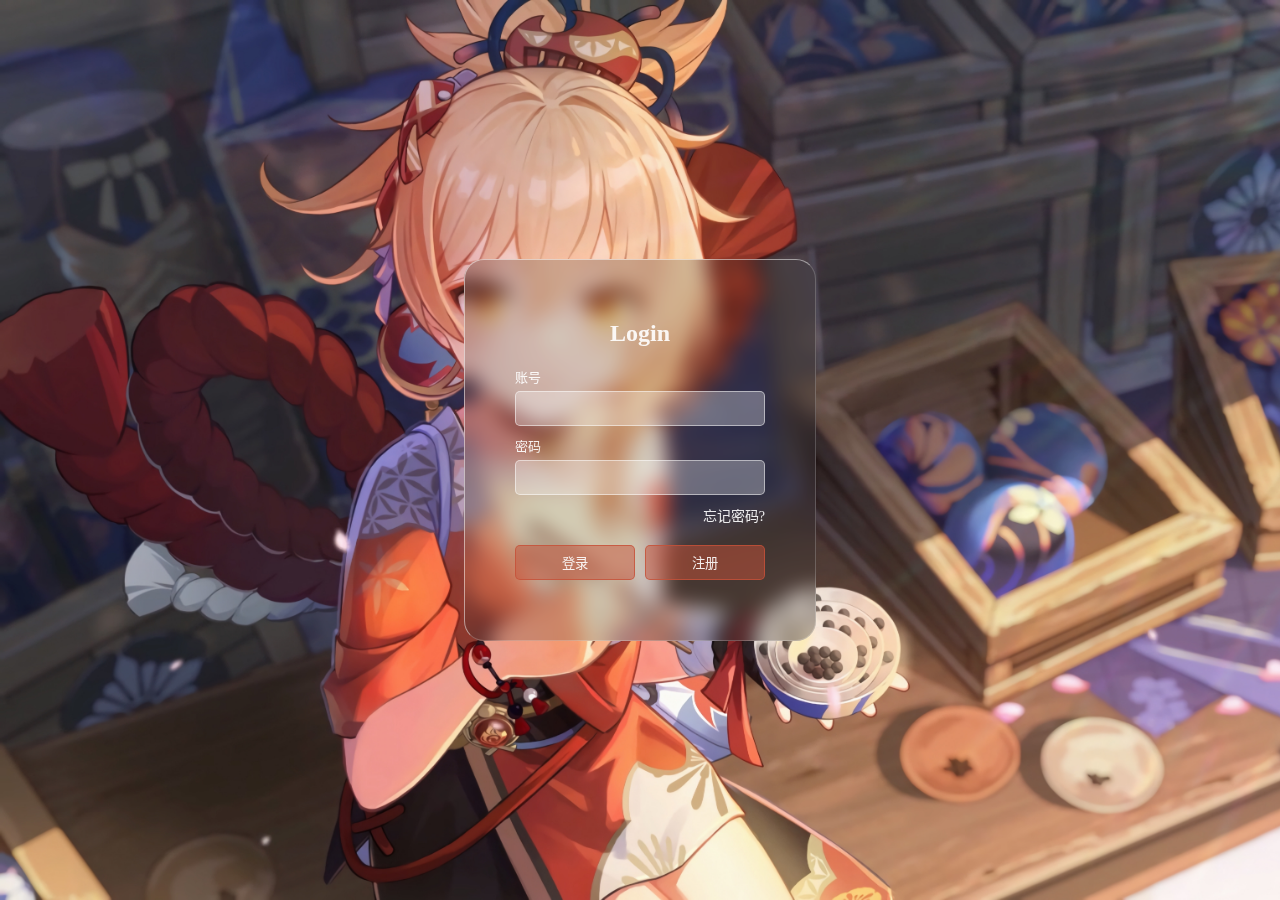
<file: 登录页面/test/index.html>
<!DOCTYPE html>
<html lang="zh-CN">
<head>
    <meta charset="UTF-8">
    <title>Login</title>
    <link rel="stylesheet" href="style.css"/>
</head>
<body>
    <div class="box">
        <h2>Login</h2>
        <div class="input-box">
            <label>账号</label>
            <input type="text"/>
        </div>
        <div class="input-box">
            <label>密码</label>
            <input type="password"/>
        </div>
        <div class="btn-box">
            <a href="#">忘记密码?</a>
            <div>
                <button>登录</button>
                <button>注册</button>
            </div>
        </div>
    </div>
</body>
</html>
</file>
<file: 登录页面/test/style.css>
@charset "utf-8";

* {
    margin: 0;
    padding: 0;
}

body {
    display: flex;
    flex-direction: column;
    justify-content: center;
    align-items: center;
    height: 100vh;
    background: url(image/bg.jpg) no-repeat;
    background-size: cover;
}

.box {
    border-radius: 20px;
    display: flex;
    flex-direction: column;
    justify-content: center;
    align-items: center;
    width: 350px;
    height: 380px;
    border-top: 1px solid rgba(255,255,255,0.5);
    border-left: 1px solid rgba(255,255,255,0.5);
    border-bottom: 1px solid rgba(255,255,255,0.2);
    border-right: 1px solid rgba(255,255,255,0.2);
    backdrop-filter: blur(10px);
    background: rgba(50,50,50,0.2);
}

.box > h2 {
    color: rgba(255,255,255,0.9);
    margin-bottom: 20px;
}

.box .input-box {
    display: flex;
    flex-direction: column;
    justify-content: center;
    align-items: start;
    margin-bottom: 10px;
}

.box .input-box > label {
    margin-bottom: 5px;
    color: rgba(255,255,255,0.9);
    font-size: 13px;
}

.box .input-box > input {
    box-sizing: border-box;
    color: rgba(255,255,255,0.9);
    font-size: 14px;
    height: 35px;
    width: 250px;
    background: rgba(255,255,255,0.3);
    border: 1px solid rgba(255,255,255,0.5);
    border-radius: 5px;
    transition: 0.2s;
    outline: none;
    padding: 0 10px;
    letter-spacing: 1px;
}

.box .input-box > input:focus {
    border: 1px solid rgba(255,255,255,0.8);
}

.box .btn-box {
    width: 250px;
    display: flex;
    flex-direction: column;
    justify-content: center;
    align-items: start;
}

.box .btn-box > a {
    font-size: 14px;
    text-decoration: none;
    color: rgba(255,255,255,0.9);
    transition: 0.2s;
    width: 250px;
    text-align: end;
}

.box .btn-box > a:hover {
    color: rgba(255,255,255,1);
}

.box .btn-box > div {
    display: flex;
    flex-direction: row;
    justify-content: center;
    align-items: start;
    margin-top: 20px;
}

.box .btn-box > div > button {
    width: 120px;
    height: 35px;
    border: 1px solid rgba(197, 81, 58,0.8);
    background: rgba(197, 81, 58,0.5);
    color: rgba(255,255,255,0.9);
    border-radius: 5px;
    transition: 0.2s;
}

.box .btn-box > div > button:nth-of-type(2) {
    margin-left: 10px;
}

.box .btn-box > div > button:hover {
    border: 1px solid rgba(248, 108, 76,0.8);
    background: rgba(248, 108, 76,0.5);
}
</file>
